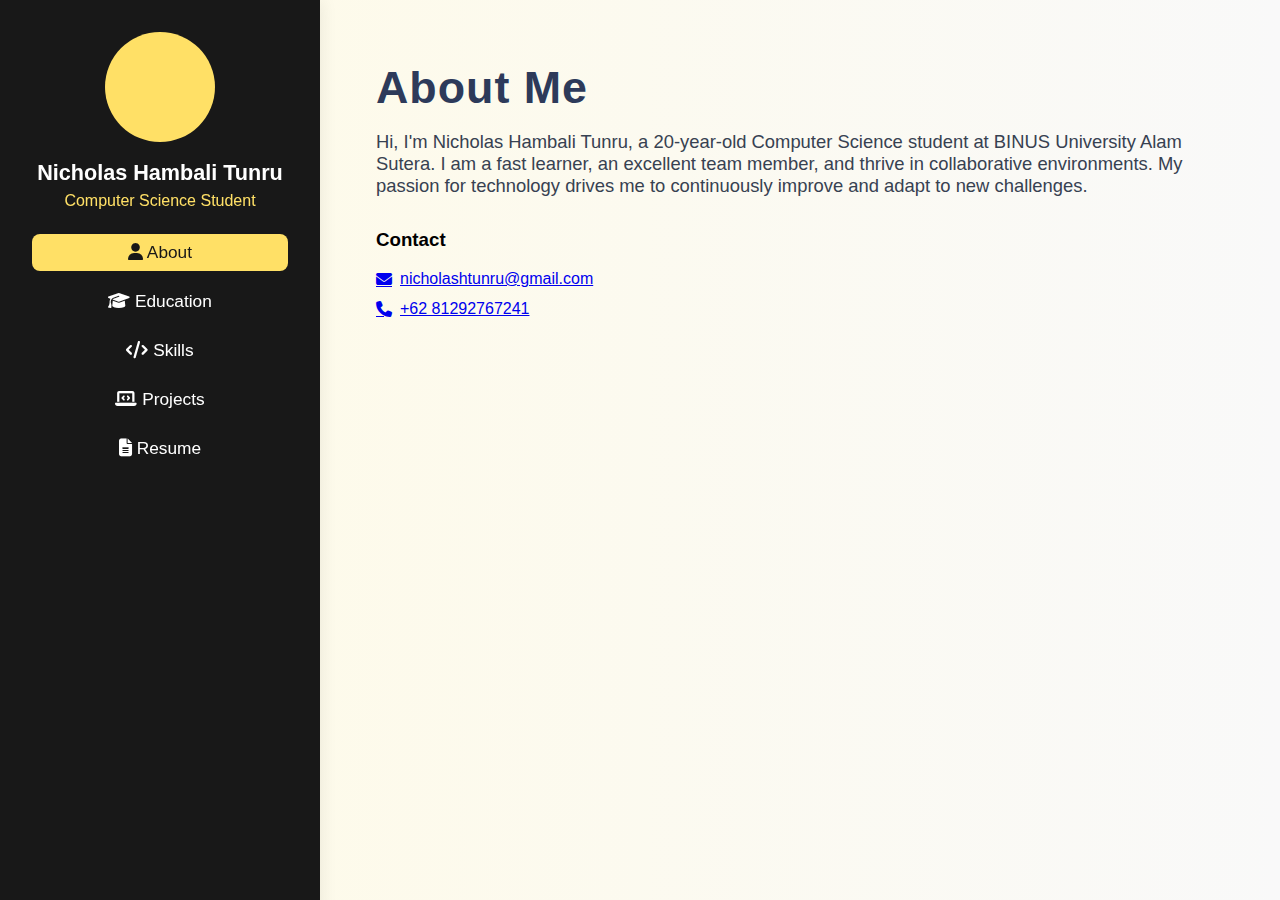
<file: index.html>
<!DOCTYPE html>
<html lang="en">
<head>
    <meta charset="UTF-8">
    <title>Nicholas Hambali Tunru - Portfolio</title>
    <meta name="viewport" content="width=device-width, initial-scale=1">
    <link rel="stylesheet" href="kol.css">
    <link rel="stylesheet" href="https://cdnjs.cloudflare.com/ajax/libs/font-awesome/6.4.0/css/all.min.css">
</head>
<body>
    <div class="sidebar">
        <div class="profile-pic"></div>
        <div class="sidebar-name">Nicholas Hambali Tunru</div>
        <div class="sidebar-title">Computer Science Student</div>
        <nav>
            <a href="#about" class="nav-item active">
                <i class="fas fa-user"></i>
                <span>About</span>
            </a>
            <a href="#education" class="nav-item">
                <i class="fas fa-graduation-cap"></i>
                <span>Education</span>
            </a>
            <a href="#skills" class="nav-item">
                <i class="fas fa-code"></i>
                <span>Skills</span>
            </a>
            <a href="#projects" class="nav-item">
                <i class="fas fa-laptop-code"></i>
                <span>Projects</span>
            </a>
            <a href="#cv" class="nav-item">
                <i class="fas fa-file-alt"></i>
                <span>Resume</span>
            </a>
        </nav>
    </div>
    <div class="main-bg">
        <div class="main-content">
            <section id="about" class="section-container">
                <div class="section-header">
                    <h1>About Me</h1>
                    <div class="underline"></div>
                </div>
                <p class="about-text">
                    Hi, I'm Nicholas Hambali Tunru, a 20-year-old Computer Science student at BINUS University Alam Sutera. I am a fast learner, an excellent team member, and thrive in collaborative environments. My passion for technology drives me to continuously improve and adapt to new challenges.
                </p>

                <!-- Contact info moved into About -->
                <div class="about-contact" style="margin-top:16px;">
                    <h3>Contact</h3>
                    <div class="contact-grid" style="display:flex;gap:12px;flex-direction:column;margin-top:8px;">
                        <a href="mailto:nicholashtunru@gmail.com" class="contact-card" style="display:inline-flex;align-items:center;gap:8px;">
                            <i class="fas fa-envelope"></i>
                            <span>nicholashtunru@gmail.com</span>
                        </a>
                        <a href="tel:+6281292767241" class="contact-card" style="display:inline-flex;align-items:center;gap:8px;">
                            <i class="fas fa-phone"></i>
                            <span>+62 81292767241</span>
                        </a>
                    </div>
                </div>
            </section>

            <section id="education" class="section-container">
                <div class="section-header">
                    <h2>Education</h2>
                    <div class="underline"></div>
                </div>
                <div class="education-card">
                    <i class="fas fa-university"></i>
                    <h3>BINUS University Alam Sutera</h3>
                    <p>Bachelor of Computer Science</p>
                    <div class="gpa">GPA: 3.37</div>
                </div>
            </section>

            <section id="skills" class="section-container">
                <div class="section-header">
                    <h2>Skills</h2>
                    <div class="underline"></div>
                </div>
                <div class="skills-graph">
                    <div class="bar">
                        <span class="label">Python</span>
                        <div class="bar-bg">
                            <div class="bar-fill" style="width: 80%"></div>
                        </div>
                        <span class="score">8</span>
                    </div>
                    <div class="bar">
                        <span class="label">C++</span>
                        <div class="bar-bg">
                            <div class="bar-fill" style="width: 70%"></div>
                        </div>
                        <span class="score">7</span>
                    </div>
                    <div class="bar">
                        <span class="label">Java</span>
                        <div class="bar-bg">
                            <div class="bar-fill" style="width: 60%"></div>
                        </div>
                        <span class="score">6</span>
                    </div>
                    <div class="bar">
                        <span class="label">HTML</span>
                        <div class="bar-bg">
                            <div class="bar-fill" style="width: 60%"></div>
                        </div>
                        <span class="score">6</span>
                    </div>
                    <div class="bar">
                        <span class="label">CSS</span>
                        <div class="bar-bg">
                            <div class="bar-fill" style="width: 60%"></div>
                        </div>
                        <span class="score">6</span>
                    </div>
                    <div class="bar">
                        <span class="label">Excel</span>
                        <div class="bar-bg">
                            <div class="bar-fill" style="width: 70%"></div>
                        </div>
                        <span class="score">7</span>
                    </div>
                    <div class="bar">
                        <span class="label">mysql</span>
                        <div class="bar-bg">
                            <div class="bar-fill" style="width: 70%"></div>
                        </div>
                        <span class="score">7</span>
                    </div>
                </div>
            </section>

            <section id="projects" class="section-container">
                <div class="section-header">
                    <h2>Projects</h2>
                    <div class="underline"></div>
                </div>
                <div class="projects-grid">
                    <!-- Medical Chatbot: uses HTML, CSS, Python -->
                    <div class="project-card project" data-tech="HTML, CSS, Python">
                        <div class="project-content">
                            <h3>Medical Chatbot</h3>
                            <p>Developed a simple medical chatbot capable of detecting basic symptoms and providing preliminary advice.</p>
                            <a href="https://github.com/nicholastunru/medical-chatbot" target="_blank" class="project-link">
                                <i class="fab fa-github"></i> View on GitHub
                            </a>
                        </div>
                    </div>

                    <!-- CNN vs KNN Comparison: Python -->
                    <div class="project-card project" data-tech="Python">
                        <div class="project-content">
                            <h3>CNN vs KNN Comparison</h3>
                            <p>Compared CNN and KNN for brain tumor detection accuracy using MRI image datasets.</p>
                            <a href="https://github.com/nicholastunru/comparing-knn-and-cnn-model-to-identify-brain-tumor-using-mri-images-dataset" target="_blank" class="project-link">
                                <i class="fab fa-github"></i> View on GitHub
                            </a>
                        </div>
                    </div>

                    <!-- Water Requirement Model: Python -->
                    <div class="project-card project" data-tech="Python">
                        <div class="project-content">
                            <h3>Water Requirement Model</h3>
                            <p>Built a model to predict water requirements using decision tree regression.</p>
                            <a href="https://github.com/nicholastunru/water-requirment-ai" target="_blank" class="project-link">
                                <i class="fab fa-github"></i> View on GitHub
                            </a>
                        </div>
                    </div>

                    <!-- Text Summarization: Python -->
                    <div class="project-card project" data-tech="Python">
                        <div class="project-content">
                            <h3> Extractive Text Summarization</h3>
                            <p>Implemented extractive text summarization on CNN news dataset using logistic regression.</p>
                            <a href="https://github.com/nicholastunru/extractive-summary-ai" target="_blank" class="project-link">
                                <i class="fab fa-github"></i> View on GitHub
                            </a>
                        </div>
                    </div>
                    <div class="project-card project" data-tech="javascript, css, html">
                        <div class="project-content">
                            <h3>simple fitness app</h3>
                            <p>helping making a simple fitness app using react,node,and express that consist of calorie tracking,bmi calculator,food and workout reccomendation,and chatbot using deepseek api.</p>
                            <a href="https://github.com/YabesEdward/app-corefit" target="_blank" class="project-link">
                                <i class="fab fa-github"></i> View on GitHub
                            </a>
                        </div>
                    </div>
                </div>
            </section>

            <section id="cv" class="section-container">
                <div class="section-header">
                    <h2>Resume</h2>
                    <div class="underline"></div>
                </div>
                <div class="download-container">
                    <a href="https://drive.google.com/file/d/15thIwrvJMkV03z3Ka1IuciRXebo1S-Wp/view?usp=drive_link" class="cv-download" download>
                        <i class="fas fa-file-download"></i>
                        Download Resume (PDF)
                    </a>
                </div>
            </section>
        </div>
    </div>
    <script src="script.js"></script>
</body>
</html>
</file>
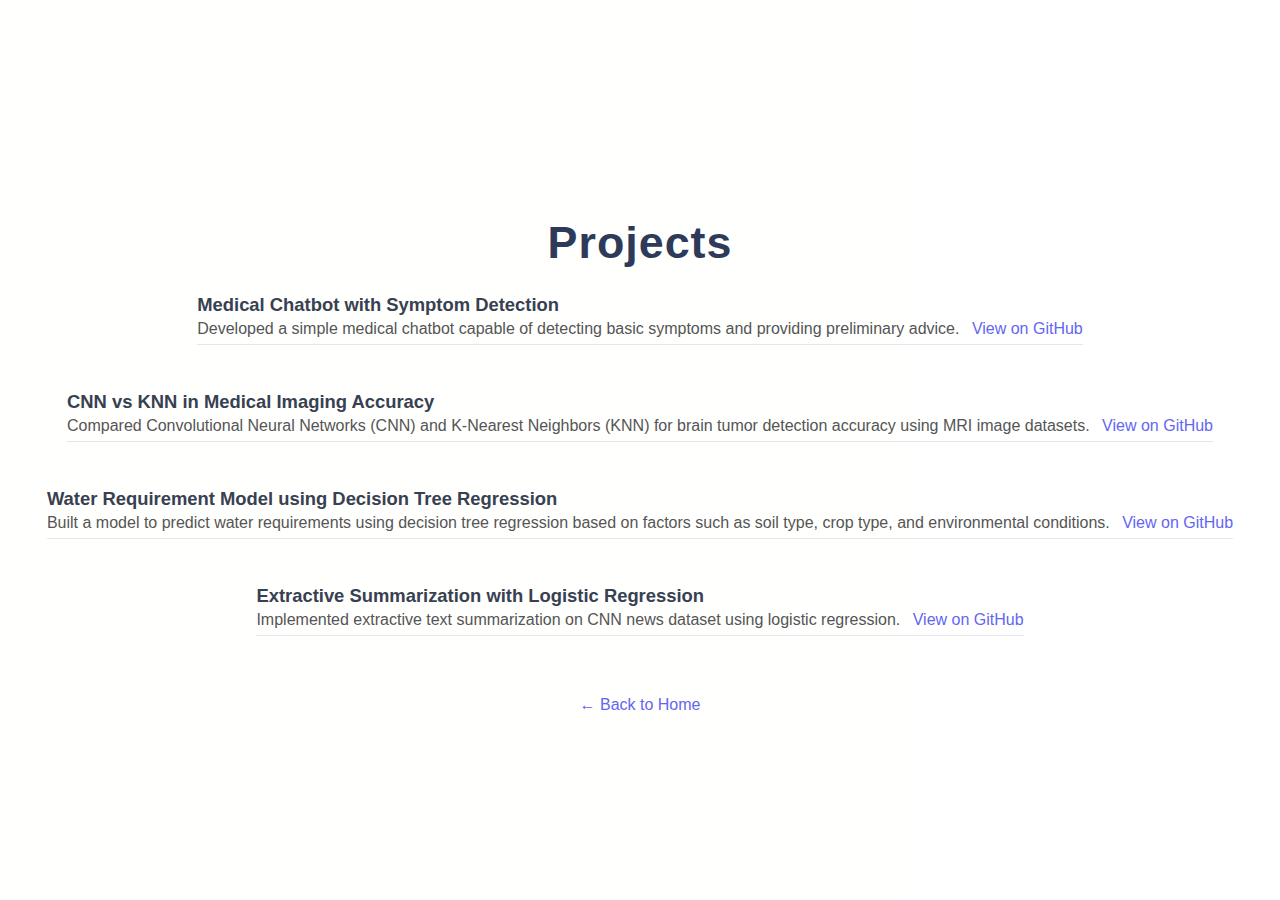
<file: projects.html>
<!DOCTYPE html>
<html lang="en">
<head>
    <meta charset="UTF-8">
    <title>Projects - Nicholas Hambali Tunru</title>
    <meta name="viewport" content="width=device-width, initial-scale=1">
    <link rel="stylesheet" href="kol.css">
</head>
<body>
    <div class="container">
        <h1>Projects</h1>
        <div class="project">
            <div class="project-title">Medical Chatbot with Symptom Detection</div>
            <div class="project-desc">
                Developed a simple medical chatbot capable of detecting basic symptoms and providing preliminary advice.
                <a href="https://github.com/nicholastunru/medical-chatbot" target="_blank">View on GitHub</a>
            </div>
        </div>
        <div class="project">
            <div class="project-title">CNN vs KNN in Medical Imaging Accuracy</div>
            <div class="project-desc">
                Compared Convolutional Neural Networks (CNN) and K-Nearest Neighbors (KNN) for brain tumor detection accuracy using MRI image datasets.
                <a href="https://github.com/nicholastunru/comparing-knn-and-cnn-model-to-identify-brain-tumor-using-mri-images-dataset" target="_blank">View on GitHub</a>
            </div>
        </div>
        <div class="project">
            <div class="project-title">Water Requirement Model using Decision Tree Regression</div>
            <div class="project-desc">
                Built a model to predict water requirements using decision tree regression based on factors such as soil type, crop type, and environmental conditions.
                <a href="https://github.com/nicholastunru/water-requirment-ai" target="_blank">View on GitHub</a>
            </div>
        </div>
        <div class="project">
            <div class="project-title">Extractive Summarization with Logistic Regression</div>
            <div class="project-desc">
                Implemented extractive text summarization on CNN news dataset using logistic regression.
                <a href="https://github.com/nicholastunru/extractive-summary-ai" target="_blank">View on GitHub</a>
            </div>
        </div>
        <a href="index.html" class="back-link">← Back to Home</a>
    </div>
</body>
</html>
</file>
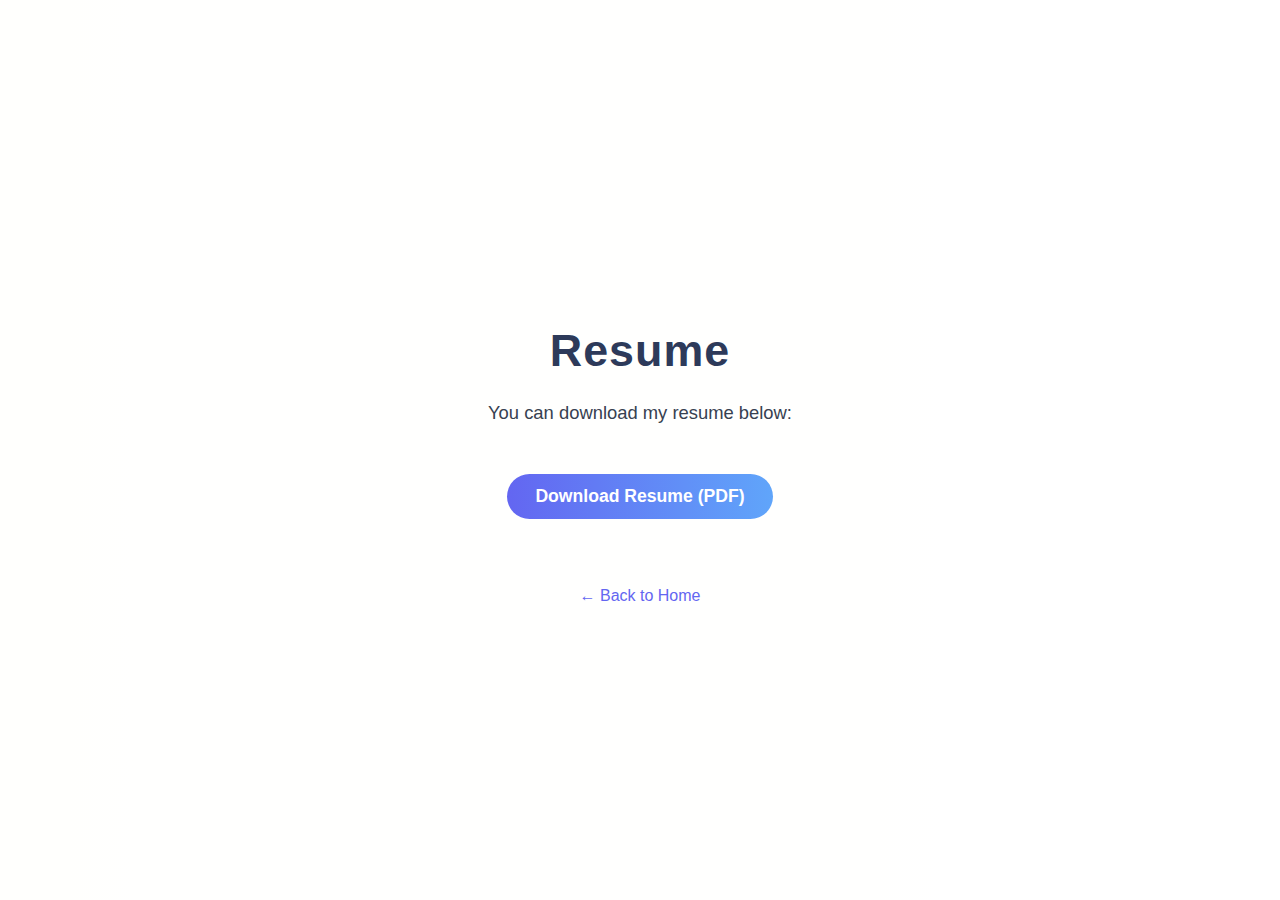
<file: resume.html>
<!DOCTYPE html>
<html lang="en">
<head>
    <meta charset="UTF-8">
    <title>Resume - Nicholas Hambali Tunru</title>
    <meta name="viewport" content="width=device-width, initial-scale=1">
    <link rel="stylesheet" href="kol.css">
</head>
<body>
    <div class="container resume-container">
        <h1>Resume</h1>
        <p>You can download my resume below:</p>
        <a href="Nicholas_Hambali_Tunru_Resume.pdf" class="resume-download" download>Download Resume (PDF)</a>
        <br><br>
        <a href="index.html" class="back-link">← Back to Home</a>
    </div>
</body>
</html>
</file>
<file: kol.css>
body, html {
    height: 100%;
    margin: 0;
    padding: 0;
    font-family: 'Segoe UI', 'Roboto', Arial, sans-serif;
    background: linear-gradient(90deg, #fffbe6 0%, #f9f9f9 100%);
    overflow: hidden;
}

.container {
    min-height: 100vh;
    width: 100vw;
    box-sizing: border-box;
    display: flex;
    flex-direction: column;
    justify-content: center;
    align-items: center;
    /* Remove rounded corners and shadow */
    background: rgba(255,255,255,0.92); /* Slightly transparent white for readability */
    margin: 0;
    padding: 48px 24px;
    border-radius: 0;
    box-shadow: none;
}

/* Responsive font sizes */
h1 {
    color: #2d3a5a;
    font-size: 2.8rem;
    margin-bottom: 8px;
    letter-spacing: 1px;
    font-weight: 700;
}

h2 {
    color: #3b4a6b;
    margin-top: 36px;
    font-size: 1.35rem;
    border-bottom: 2px solid #e0e7ff;
    padding-bottom: 4px;
    margin-bottom: 18px;
    font-weight: 600;
}

p, .about-me {
    color: #374151;
    font-size: 1.15rem;
    margin-bottom: 32px;
    background: none;
    padding: 0;
    border-radius: 0;
    box-shadow: none;
}

.skills {
    display: flex;
    flex-wrap: wrap;
    gap: 12px;
    margin-bottom: 28px;
}

.skill {
    background: linear-gradient(90deg, #6366f1 0%, #60a5fa 100%);
    color: #fff;
    padding: 8px 18px;
    border-radius: 20px;
    font-size: 15px;
    font-weight: 500;
    box-shadow: 0 2px 8px rgba(99,102,241,0.08);
    transition: background 0.3s, transform 0.2s;
    cursor: pointer;
}

.skill:hover {
    background: linear-gradient(90deg, #60a5fa 0%, #6366f1 100%);
    transform: scale(1.08);
}

.project {
    margin-bottom: 28px;
    padding: 18px 0 0 0;
    border-bottom: 1px solid #e5e7eb;
}

.project:last-child {
    border-bottom: none;
}

.project-title {
    font-weight: 600;
    font-size: 1.15rem;
    color: #374151;
    margin-bottom: 4px;
}

.project-desc {
    color: #555;
    font-size: 1rem;
    margin-bottom: 6px;
}

.project-desc a {
    color: #6366f1;
    text-decoration: none;
    font-weight: 500;
    margin-left: 8px;
    transition: color 0.2s;
}

.project-desc a:hover {
    color: #2563eb;
    text-decoration: underline;
}

.bubble-row {
    display: flex;
    justify-content: center;
    gap: 40px;
    margin-bottom: 40px;
}

.bubble {
    display: flex;
    align-items: center;
    justify-content: center;
    width: 160px;
    height: 160px;
    background: linear-gradient(135deg, #6366f1 60%, #60a5fa 100%);
    color: #fff;
    font-size: 1.3rem;
    font-weight: 600;
    border-radius: 50%;
    box-shadow: 0 4px 16px rgba(99,102,241,0.12);
    text-decoration: none;
    transition: transform 0.2s, box-shadow 0.2s;
}
.bubble:hover {
    transform: scale(1.08);
    box-shadow: 0 8px 32px rgba(99,102,241,0.18);
}

.contact {
    margin-bottom: 0;
}

.resume-download {
    display: inline-block;
    background: linear-gradient(90deg, #6366f1 0%, #60a5fa 100%);
    color: #fff;
    padding: 12px 28px;
    border-radius: 24px;
    font-size: 1.1rem;
    font-weight: 600;
    text-decoration: none;
    margin-top: 18px;
    transition: background 0.2s, transform 0.2s;
}
.resume-download:hover {
    background: linear-gradient(90deg, #60a5fa 0%, #6366f1 100%);
    transform: scale(1.05);
}

.back-link {
    display: inline-block;
    margin-top: 32px;
    color: #6366f1;
    text-decoration: none;
    font-weight: 500;
    font-size: 1rem;
    transition: color 0.2s;
}
.back-link:hover {
    color: #2563eb;
    text-decoration: underline;
}

@media (max-width: 600px) {
    .container {
        padding: 18px 8px;
    }
    h1 {
        font-size: 2rem;
    }
    h2 {
        font-size: 1.1rem;
    }
}

.sidebar {
    position: fixed;
    left: 0;
    top: 0;
    width: 320px;
    height: 100vh;
    background: #181818; /* Black sidebar */
    box-shadow: 2px 0 16px rgba(0,0,0,0.07);
    display: flex;
    flex-direction: column;
    align-items: center;
    padding: 32px 0;
    z-index: 10;
}

.profile-pic {
    width: 110px;
    height: 110px;
    background: #ffe066;
    border-radius: 50%;
    margin-bottom: 18px;
    /* You can add a background-image here if you want */
}

.sidebar-name {
    font-size: 1.35rem;
    font-weight: 700;
    color: #fff; /* White text for contrast */
    margin-bottom: 6px;
    text-align: center;
}

.sidebar-title {
    font-size: 1rem;
    color: #ffe066; /* Accent color for title */
    margin-bottom: 24px;
    text-align: center;
}

.sidebar nav {
    display: flex;
    flex-direction: column;
    gap: 12px;
    margin-bottom: 32px;
    width: 100%;
    align-items: center;
}

.sidebar nav a {
    color: #fff;
    text-decoration: none;
    font-size: 1.08rem;
    font-weight: 500;
    padding: 8px 0;
    width: 80%;
    text-align: center;
    border-radius: 8px;
    transition: background 0.2s, color 0.2s;
}

.sidebar nav a.active,
.sidebar nav a:hover {
    background: #ffe066;
    color: #181818;
}

.sidebar-contact {
    margin-top: auto;
    font-size: 0.98rem;
    color: #fff;
    text-align: center;
}

.sidebar-contact a {
    color: #ffe066;
    text-decoration: none;
}

.main-bg {
    position: absolute;
    left: 320px;
    top: 0;
    width: calc(100vw - 320px);
    height: 100vh;
    background: transparent; /* No image, just gradient from body */
    display: flex;
    align-items: center;
    justify-content: center;
}

.main-content {
    background: none;
    border-radius: 0;
    box-shadow: none;
    padding: 0;
    max-width: none;
    width: 100%;
    margin: 0;
    min-height: 100vh;
    display: flex;
    flex-direction: column;
    justify-content: center;
}

.main-content section {
    flex: 1 1 0;
    max-width: 600px;
    background: none;
    border-radius: 0;
    box-shadow: none;
    padding: 32px 56px;
    margin-bottom: 32px;
    max-width: 100%;
}

.main-image {
    width: 420px;
    height: 520px;
    background: url('https://images.unsplash.com/photo-1519389950473-47ba0277781c?auto=format&fit=crop&w=600&q=80') center center/cover no-repeat;
    border-radius: 24px;
    box-shadow: 0 8px 32px rgba(60,72,88,0.18);
    margin-left: 48px;
    flex-shrink: 0;
}

@media (max-width: 1100px) {
    .main-content {
        flex-direction: column;
        align-items: flex-start;
    }
    .main-image {
        width: 100%;
        height: 220px;
        margin-left: 0;
        margin-top: 32px;
    }
}

@media (max-width: 900px) {
    .sidebar {
        width: 100vw;
        height: auto;
        position: static;
        flex-direction: row;
        justify-content: space-between;
        padding: 16px;
    }
    .main-bg {
        position: static;
        width: 100vw;
        left: 0;
        background-position: center center;
    }
    .main-content {
        margin: 0;
        padding: 18px 10px;
        border-radius: 0;
        box-shadow: none;
        background: rgba(255,255,255,0.95);
    }
    section {
        padding: 18px 10px;
    }
}

.sidebar-image {
    width: 220px;
    height: 220px;
    background: url('https://images.unsplash.com/photo-1519389950473-47ba0277781c?auto=format&fit=crop&w=400&q=80') center center/cover no-repeat;
    border-radius: 18px;
    margin-bottom: 24px;
    box-shadow: 0 4px 24px rgba(60,72,88,0.18);
}

.home-container,
.resume-container {
    min-height: 100vh;
    display: flex;
    flex-direction: column;
    justify-content: center;
    align-items: center;
    text-align: center;
}

.skills-graph {
    width: 100%;
    max-width: 700px;
    margin: 0 0 32px 0; /* Align left, no auto centering */
    display: flex;
    flex-direction: column;
    gap: 24px;
}

.bar {
    display: flex;
    align-items: center;
    gap: 18px;
}

.bar .label {
    width: 100px;
    font-weight: 600;
    color: #6366f1;
    font-size: 1.15rem;
}

.bar-bg {
    flex: 1;
    height: 32px;
    background: #e0e7ff;
    border-radius: 16px;
    overflow: hidden;
    margin-right: 12px;
}

.bar-fill {
    height: 100%;
    background: linear-gradient(90deg, #6366f1 0%, #60a5fa 100%);
    border-radius: 16px 0 0 16px;
    transition: width 0.6s;
}

.bar .score {
    font-weight: 700;
    color: #374151;
    width: 32px;
    text-align: right;
    font-size: 1.15rem;
}

/* DO NOT add text-align: center to .container or .project */
</file>
